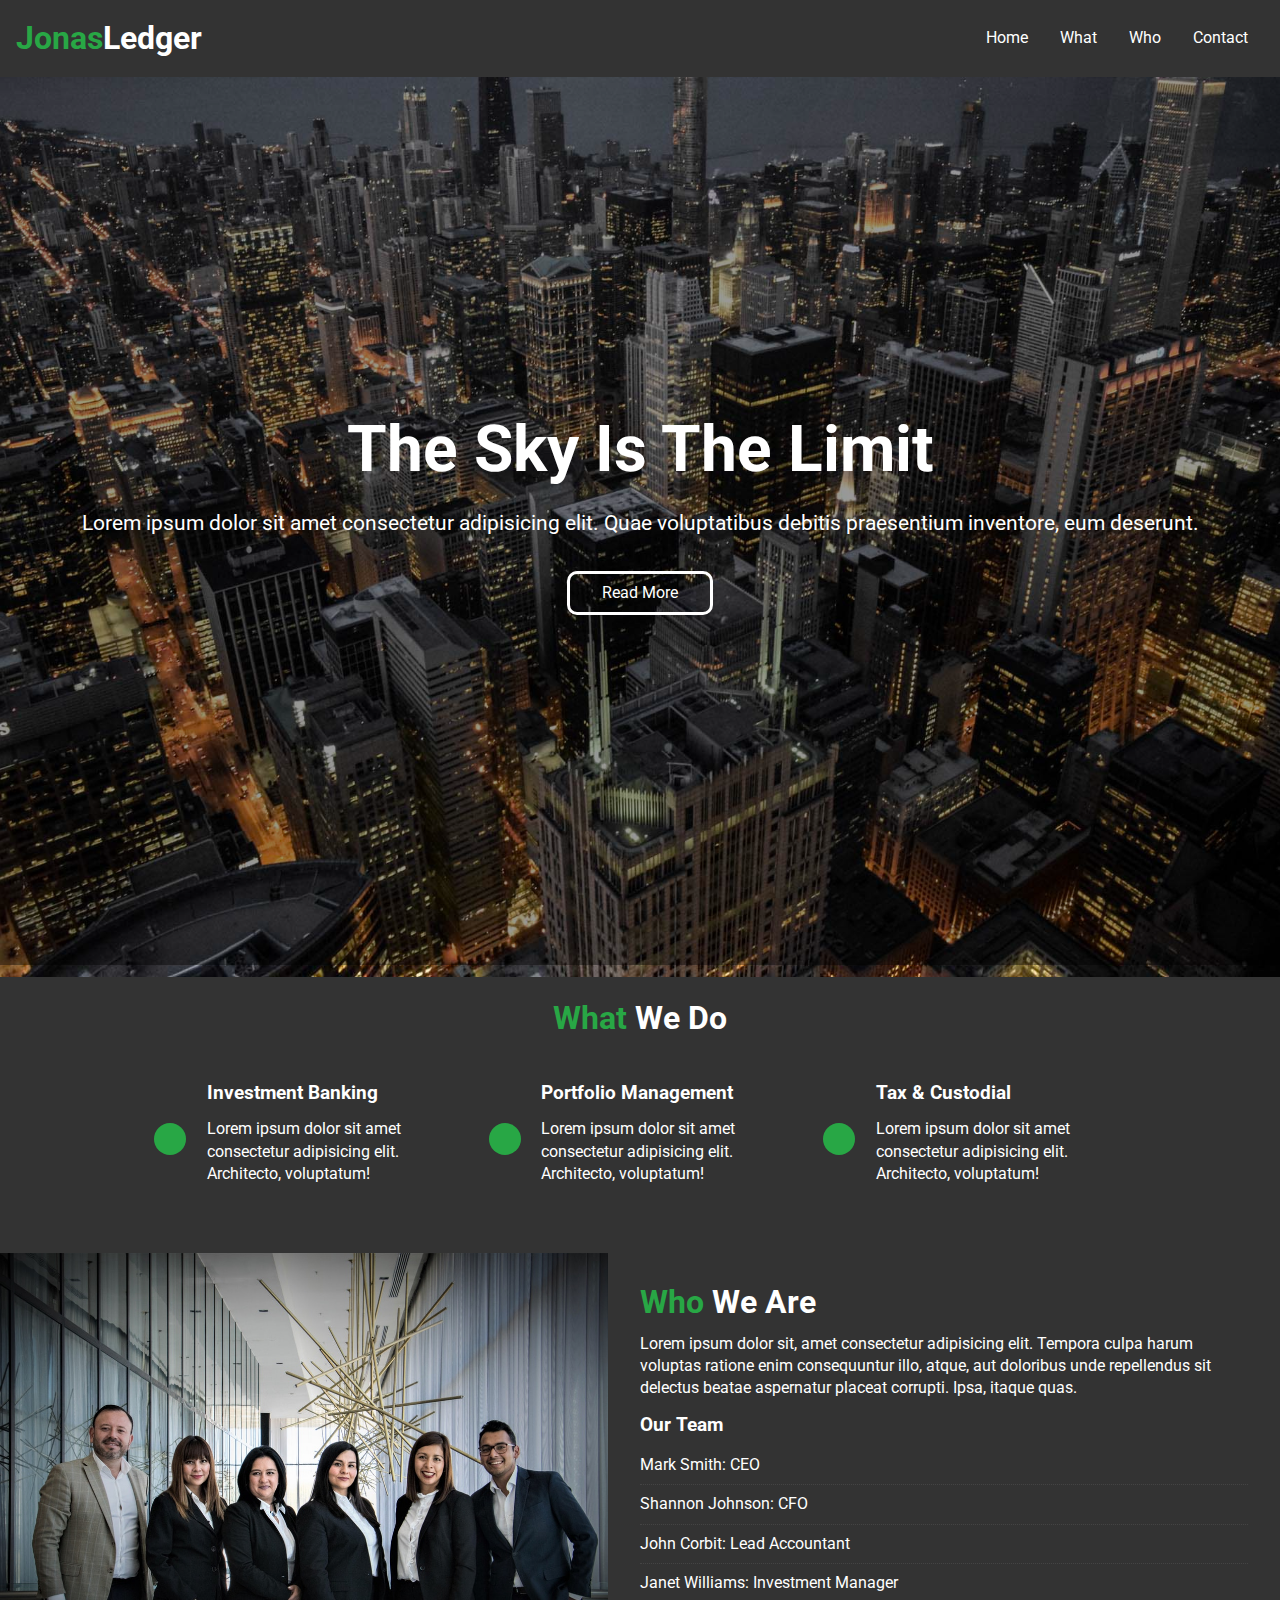
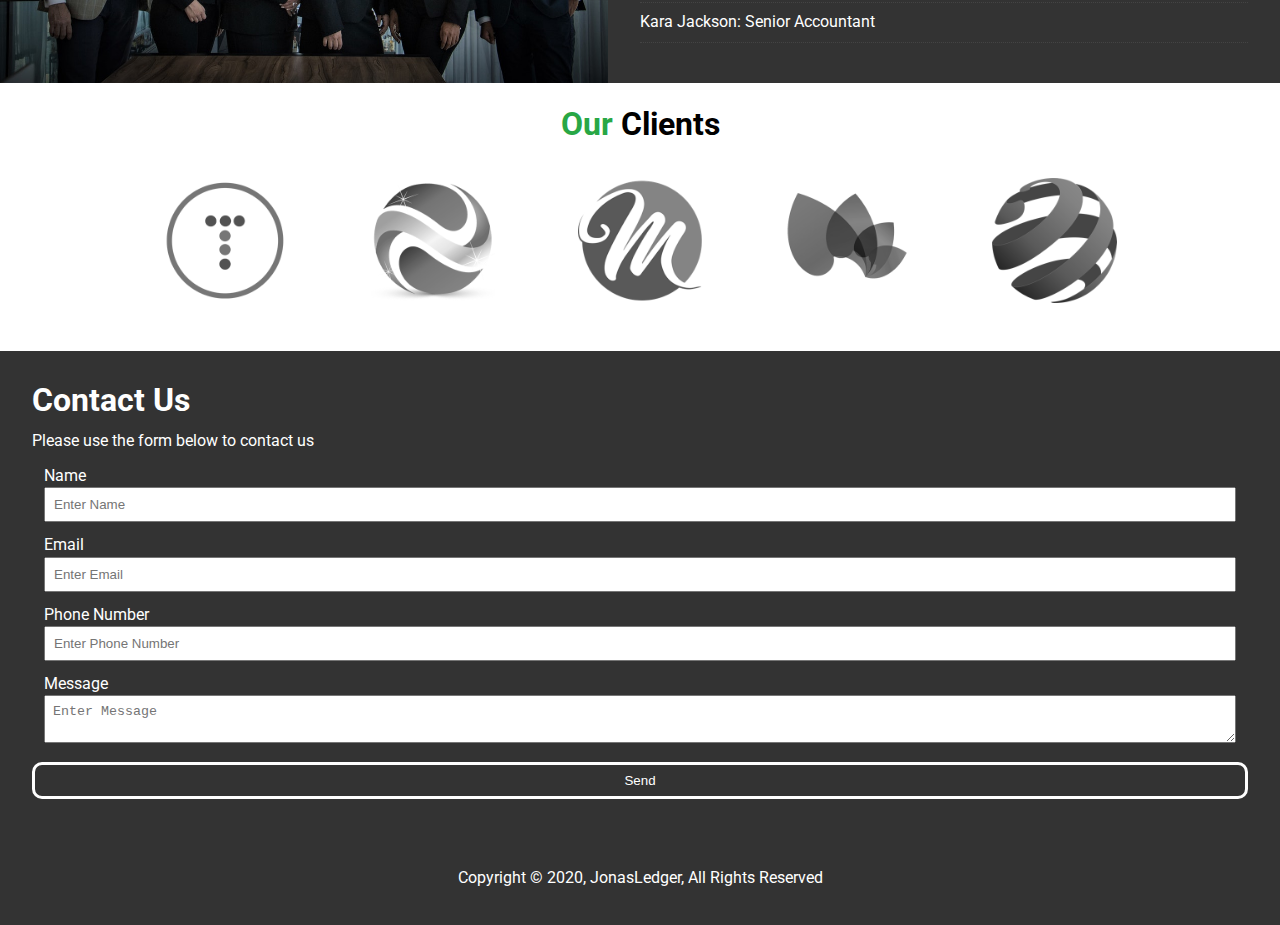
<file: index.html>
<!DOCTYPE html>
<html lang="en">
  <head>
    <meta charset="UTF-8" />
    <meta name="viewport" content="width=device-width, initial-scale=1.0" />
    <meta http-equiv="X-UA-Compatible" content="ie=edge" />
    <link rel="shortcut icon" type="image/x-icon" href="/favicon.ico">

    <link
      rel="stylesheet"
      href="https://use.fontawesome.com/releases/v5.6.3/css/all.css"
      integrity="sha384-UHRtZLI+pbxtHCWp1t77Bi1L4ZtiqrqD80Kn4Z8NTSRyMA2Fd33n5dQ8lWUE00s/"
      crossorigin="anonymous"
    >
    <link rel="stylesheet" href="css/style.css" >
    <link
      rel="stylesheet"
      media="screen and (max-width: 768px)"
      href="css/mobile.css"
    >
    <link
      rel="stylesheet"
      media="screen and (min-width: 1100px)"
      href="css/widescreen.css"
    >
    <title>JonasLedger Financial | Accounting & Investment</title>
  </head>
  <body id="home">
    <!-- Navbar -->
    <nav id="navbar">
      <h1 class="logo">
        <span class="text-primary"> <i class="fas fa-book-open"></i> Jonas</span
        >Ledger
      </h1>
      <ul class="ul-hover">
        <li><a href="#home">Home</a></li>
        <li><a href="#what">What</a></li>
        <li><a href="#who">Who</a></li>
        <li><a href="#contact">Contact</a></li>
      </ul>
    </nav>
    <!-- Header: Showcase -->
    <header id="showcase">
      <div class="showcase-content">
        <h1 class="l-heading">
          The Sky Is The Limit
        </h1>
        <p class="lead">
          Lorem ipsum dolor sit amet consectetur adipisicing elit. Quae
          voluptatibus debitis praesentium inventore, eum deserunt.
        </p>
        <a href="#what" class="btn">Read More</a>
      </div>
    </header>

    <!-- Section: What We Do -->
    <section id="what" class="bg-dark py-1">
      <div class="container">
        <h2 class="m-heading text-center">
          <span class="text-primary">What</span> We Do
        </h2>
        <div class="items">
          <div class="item">
            <i class="fas fa-university fa-2x"></i>
            <div>
              <h3>Investment Banking</h3>
              <p>
                Lorem ipsum dolor sit amet consectetur adipisicing elit.
                Architecto, voluptatum!
              </p>
            </div>
          </div>
          <div class="item">
            <i class="fas fa-book-reader fa-2x"></i>
            <div>
              <h3>Portfolio Management</h3>
              <p>
                Lorem ipsum dolor sit amet consectetur adipisicing elit.
                Architecto, voluptatum!
              </p>
            </div>
          </div>
          <div class="item">
            <i class="fas fa-pencil-alt fa-2x"></i>
            <div>
              <h3>Tax & Custodial</h3>
              <p>
                Lorem ipsum dolor sit amet consectetur adipisicing elit.
                Architecto, voluptatum!
              </p>
            </div>
          </div>
        </div>
      </div>
    </section>

    <!-- Section: Who We Are -->
    <section id="who">
      <div class="who-img"></div>
      <div class="who-text bg-dark p-2">
        <h2 class="m-heading"><span class="text-primary">Who</span> We Are</h2>
        <p>
          Lorem ipsum dolor sit, amet consectetur adipisicing elit. Tempora
          culpa harum voluptas ratione enim consequuntur illo, atque, aut
          doloribus unde repellendus sit delectus beatae aspernatur placeat
          corrupti. Ipsa, itaque quas.
        </p>
        <h3>Our Team</h3>
        <ul class="list">
          <li>Mark Smith: CEO</li>
          <li>Shannon Johnson: CFO</li>
          <li>John Corbit: Lead Accountant</li>
          <li>Janet Williams: Investment Manager</li>
          <li>Kara Jackson: Senior Accountant</li>
        </ul>
      </div>
    </section>

    <!-- Section: Clients -->
    <section id="clients" class="py-1">
      <div class="container">
        <h2 class="m-heading text-center">
          <span class="text-primary">Our</span> Clients
        </h2>
        <div class="items py-1">
          <div><img src="./img/logos/logo1.png" alt="Client" /></div>
          <div><img src="./img/logos/logo2.png" alt="Client" /></div>
          <div><img src="./img/logos/logo3.png" alt="Client" /></div>
          <div><img src="./img/logos/logo4.png" alt="Client" /></div>
          <div><img src="./img/logos/logo5.png" alt="Client" /></div>
        </div>
      </div>
    </section>

    <!-- Section: Contact -->
    <section id="contact">
      <div class="contact-form bg-dark p-2">
        <h2 class="m-heading">Contact Us</h2>
        <p>Please use the form below to contact us</p>
        <form action="process.php" method="POST">
          <div class="form-group">
            <label for="name">Name</label>
            <input type="text" name="name" id="name" placeholder="Enter Name" />
          </div>
          <div class="form-group">
            <label for="email">Email</label>
            <input
              type="email"
              name="email"
              id="email"
              placeholder="Enter Email"
            />
          </div>
          <div class="form-group">
            <label for="phone">Phone Number</label>
            <input
              type="text"
              name="phone"
              id="phone"
              placeholder="Enter Phone Number"
            />
          </div>
          <div class="form-group">
            <label for="message">Message</label>
            <textarea
              name="message"
              id="message"
              placeholder="Enter Message"
            ></textarea>
          </div>
          <input type="submit" value="Send" class="btn btn-dark" />
        </form>
    </section>
  
    <!-- Footer -->
    <footer id="main-footer" class="bg-dark text-center py-1">
      <div class="container">
        <p>Copyright &copy; 2020, JonasLedger, All Rights Reserved</p>
      </div>
    </footer>

    <!-- JQuery CDN -->
    <script
      src="https://code.jquery.com/jquery-3.3.1.min.js"
      integrity="sha256-FgpCb/KJQlLNfOu91ta32o/NMZxltwRo8QtmkMRdAu8="
      crossorigin="anonymous"
    ></script>

    <!-- Local JS File -->
    <script src="js/main.js"></script>

    <!-- Google Maps
    <script
      src="https://maps.googleapis.com/maps/api/js?key=YOUR_API_KEY&callback=initMap&libraries=&v=weekly"
      async
      defer
    ></script> -->
  </body>
</html>
</file>
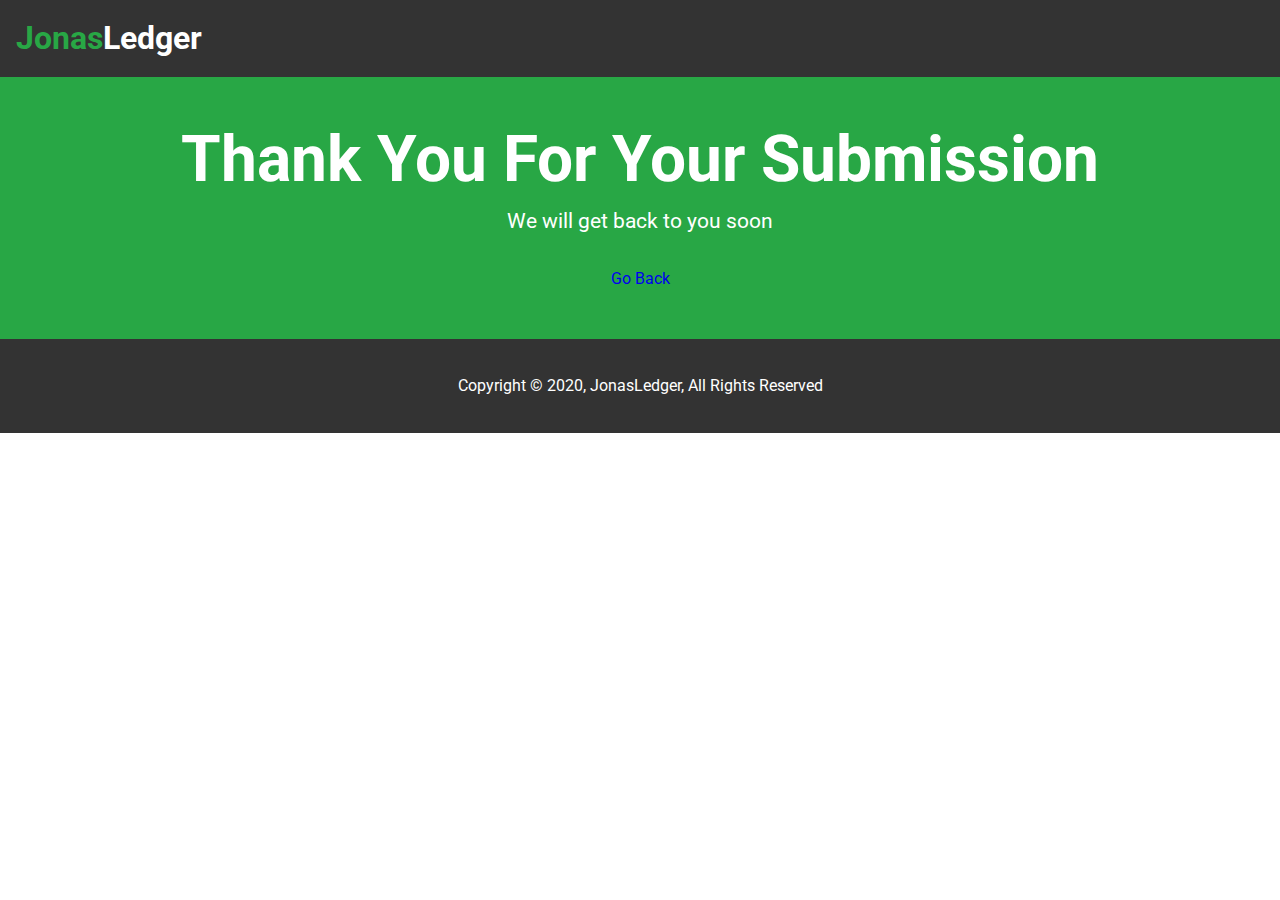
<file: success.html>
<!DOCTYPE html>
<html lang="en">
<head>
  <meta charset="UTF-8">
  <meta name="viewport" content="width=device-width, initial-scale=1.0">
  <meta http-equiv="X-UA-Compatible" content="ie=edge">
  <link rel="stylesheet" href="https://use.fontawesome.com/releases/v5.6.3/css/all.css" integrity="sha384-UHRtZLI+pbxtHCWp1t77Bi1L4ZtiqrqD80Kn4Z8NTSRyMA2Fd33n5dQ8lWUE00s/" crossorigin="anonymous">
  <link rel="stylesheet" href="css/style.css">
  <link rel="stylesheet" media="screen and (max-width: 768px)" href="css/mobile.css">
  <link rel="stylesheet" media="screen and (min-width: 1100px)" href="css/widescreen.css">
  <title>EdgeLedger Financial | Accounting & Investment</title>
</head>
<body>
  <!-- Navbar -->
  <nav id="navbar">
    <h1 class="logo">
      <span class="text-primary">
        <i class="fas fa-book-open"></i> Jonas</span>Ledger
    </h1>
  </nav>

  <section id="success" class="bg-primary py-3 text-center">
      <div class="container">
          <h1 class="l-heading">Thank You For Your Submission</h2>
            <p class="lead">We will get back to you soon</p>
            <a href="/index.html">Go Back</a>
      </div>
  </section>


  <!-- Footer -->
  <footer id="main-footer" class="bg-dark text-center py-1">
    <div class="container">
      <p>Copyright &copy; 2020, JonasLedger, All Rights Reserved</p>
    </div>
  </footer>
</body>
</html>
</file>
<file: css/style.css>
@import url("https://fonts.googleapis.com/css?family=Roboto");

* {
  box-sizing: border-box;
  margin: 0;
  padding: 0;
}

body {
  font-family: "Roboto", sans-serif;
  line-height: 1.4;
}

a {
  text-decoration: none;
}

p {
  margin: 0.75rem 0;
}

/* Utility Classes */
.container {
  max-width: 1100px;
  margin: auto;
  padding: 0 2rem;
  overflow: hidden;
}

.text-center {
  text-align: center;
}

.text-primary {
  color: #28a745;
}

.bg-light {
  background: #f4f4f4;
  color: #333;
}

.bg-light2 {
  background: #838383;
  color: #fff;
}

.bg-dark {
  background: #333;
  color: #fff;
}

.bg-primary {
  background: #28a745;
  color: #fff;
}

.l-heading {
  font-size: 4rem;
  margin-bottom: 0.75rem;
  line-height: 1.1;
}

.m-heading {
  font-size: 2rem;
  margin-bottom: 0.75rem;
  line-height: 1.1;
}

.lead {
  font-size: 1.3rem;
  margin-bottom: 2rem;
}

.py-1 {
  padding: 1.5rem 0;
}
.py-2 {
  padding: 2rem 0;
}
.py-3 {
  padding: 3rem 0;
}

.p-1 {
  padding: 1.5rem;
}
.p-2 {
  padding: 2rem;
}
.p-3 {
  padding: 3rem;
}

.btn {
  display: inline-block;
  color: #fff;
  background: transparent;
  padding: 0.5rem 2rem;
  border: solid;
  border-radius: 10px;
}

.btn:hover {
  background: rgb(48, 45, 45);
}

.btn-dark {
  background: #333;
  color: #fff;
}

.bg-dark2 {
  color: rgb(15, 14, 14);
}

.list {
  margin: 0.5rem 0;
  list-style: none;
}

.list li {
  padding: 0.5rem 0;
  border-bottom: #444 dotted 1px;
}

/* Navbar */
#navbar {
  display: flex;
  position: sticky;
  top: 0;
  background: #333;
  color: #fff;
  justify-content: space-between;
  z-index: 1;
  padding: 1rem;
}

#navbar2 {
  display: flex;
  position: sticky;
  top: 0;
  background: rgb(107, 106, 106);
  color: #fff;
  justify-content: space-between;
  z-index: 1;
  padding: 1rem;
}

#navbar ul {
  display: flex;
  align-items: center;
  list-style: none;
}

#navbar ul li a {
  color: #fff;
  padding: 0.75rem;
  margin: 0 0.25rem;
}

#navbar ul li a:hover {
  background: rgb(114, 101, 101);
  border-radius: 5px;
}

/* Showcase */
#showcase {
  background: #333 url("../img/showcase.jpg") no-repeat center center/cover;
  height: 100vh;
  color: #fff;
}

#showcase .showcase-content {
  display: flex;
  flex-direction: column;
  text-align: center;
  justify-content: center;
  align-items: center;
  height: 100%;
  padding: 0 2rem;
  /* Overlay */
  position: absolute;
  top: 65px;
  left: 0;
  right: 0;
  bottom: 0;
  background-color: rgba(0, 0, 0, 0.4);
}

/* Section: What We Do */
#what .items {
  display: flex;
  padding: 1rem;
}

#what .items .item {
  flex: 1;
  text-align: center;
  padding: 1rem;
}

#what .items .item i {
  background: #28a745;
  padding: 1rem;
  border-radius: 50%;
  margin-bottom: 1rem;
}

/* Section: Who We Are */
#who {
  display: flex;
}

#who div {
  flex: 1;
}

#who .who-img {
  background: url("../img/people.jpg") no-repeat center center/cover;
}

/* Section: Clients */
#clients .items {
  display: flex;
}

#clients .items img {
  display: block;
  margin: auto;
  width: 60%;
}

/* Section: Contact */
#contact {
  display: inline;
}

#contact .map,
#contact .contact-form {
  flex: 1;
}

#contact .contact-form .form-group {
  margin: 0.75rem;
}

#contact .contact-form label {
  display: block;
}

#contact .contact-form input,
#contact .contact-form textarea {
  width: 100%;
  padding: 0.5rem;
}
</file>
<file: css/mobile.css>
#what .items {
  display: block;
  padding: 1rem;
}

/* Align icon to left */
#what .items .item {
  display: flex;
  text-align: left;
}

/* Position icon */
#what .items .item i {
  margin-right: 1.3rem;
  align-self: center;
  margin-bottom: 0;
}

/* Smartphones */
@media(max-width: 500px) {
  #navbar {
    flex-direction: column;
    align-items: center;
  }

  #navbar .logo {
    margin-bottom: 0.5rem;
    text-align: center;
  }

  #navbar ul {
    padding: 0.5rem;
  }

  #showcase .showcase-content {
    top: 110px;
  }

  #who {
    display: block;
  }

  #who .who-img {
    display: none;
  }

  #clients .items img {
    width: 80%;
  }

  #clients .items div:last-child {
    display: none;
  }

  #contact {
    flex-direction: column;
  }

  #contact .map {
    height: 200px;
    border-top: 4px solid #333;
  }
}

@media(max-height: 568px) {
  #showcase .showcase-content {
    margin-top: -2rem;
    top: 140px;
  }

  .l-heading {
    font-size: 3rem;
  }

  .lead {
    font-size: 1rem;
  }
}
</file>
<file: css/widescreen.css>
/* Align icon to left */
#what .items .item {
  display: flex;
  text-align: left;
}

/* Position icon */
#what .items .item i {
  margin-right: 1.3rem;
  align-self: center;
  margin-bottom: 0;
}

#contact .map {
  flex: 2;
}
</file>
